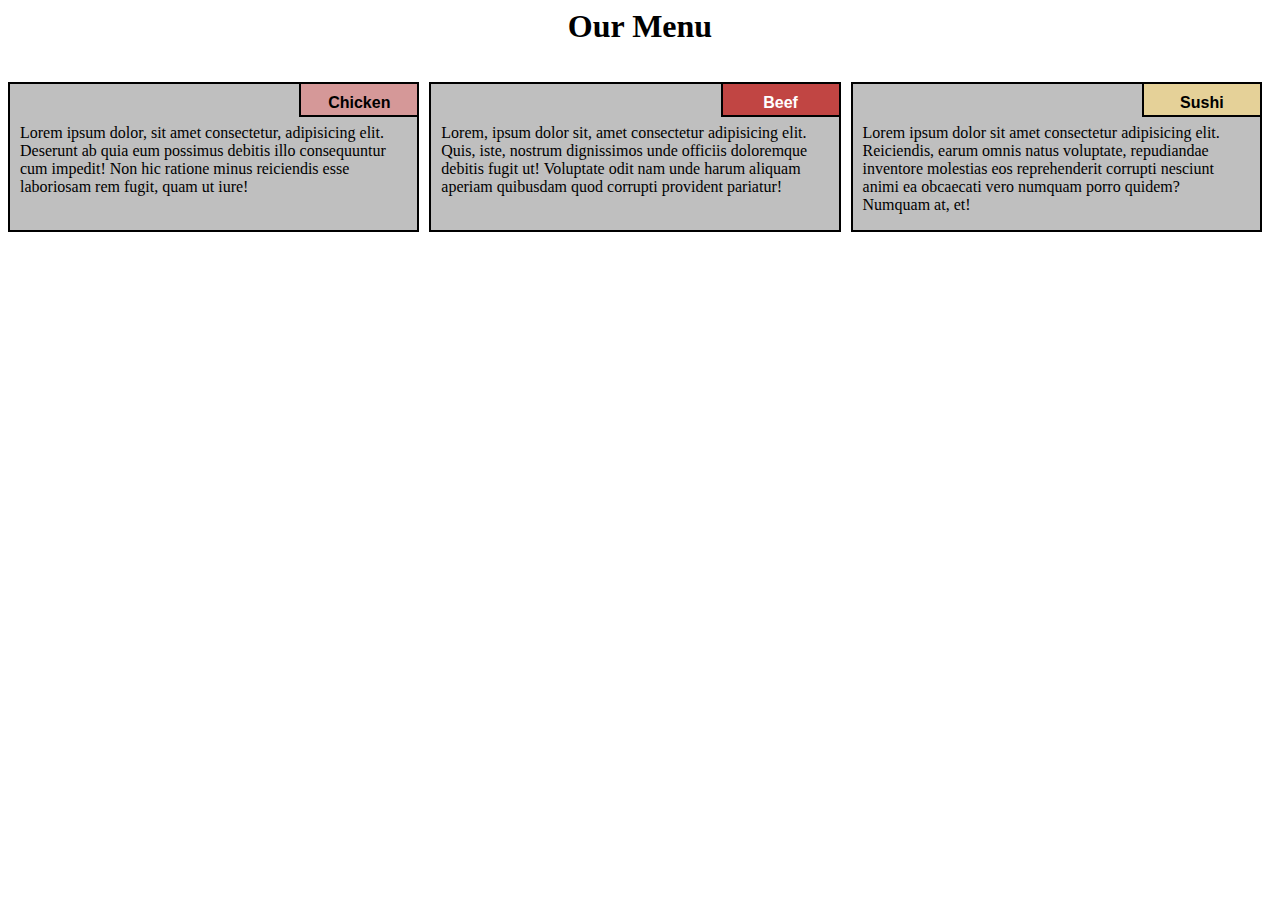
<file: Module 2 solution/index.html>
<html lang="en">
<head>
	<meta charset="UTF-8">
	<meta name="viewport" content="width=device-width, initial-scale=1.0">
	 <link rel="stylesheet" href="css/style.css">
	<title>YAMINI-JAIS Coursera Module 2 Assignment solution</title>
</head>
<body>
			<div class="row">
			<h1>Our Menu</h1>
  		<div class="col-lg-4 col-md-6 col-sm-12" id="container">
    		<p>Lorem ipsum dolor, sit amet consectetur, adipisicing elit. Deserunt ab quia eum possimus debitis illo consequuntur cum impedit! Non hic ratione minus reiciendis esse laboriosam rem fugit, quam ut iure!</p>
  			<p id="p1">Chicken</p>
  		</div>
  		
  		<div class="col-lg-4 col-md-6 col-sm-12" id="container"><p>Lorem, ipsum dolor sit, amet consectetur adipisicing elit. Quis, iste, nostrum dignissimos unde officiis doloremque debitis fugit ut! Voluptate odit nam unde harum aliquam aperiam quibusdam quod corrupti provident pariatur!</p>
  		<p id="p2">Beef</p>
  		</div>
  		
  		<div class="col-lg-4 col-md-12 col-sm-12" id="container"><p>Lorem ipsum dolor sit amet consectetur adipisicing elit. Reiciendis, earum omnis natus voluptate, repudiandae inventore molestias eos reprehenderit corrupti nesciunt animi ea obcaecati vero numquam porro quidem? Numquam at, et!</p>
  		<p  id="p3">Sushi</p>
  		</div>
	</div>	
</body>
</html>
</file>
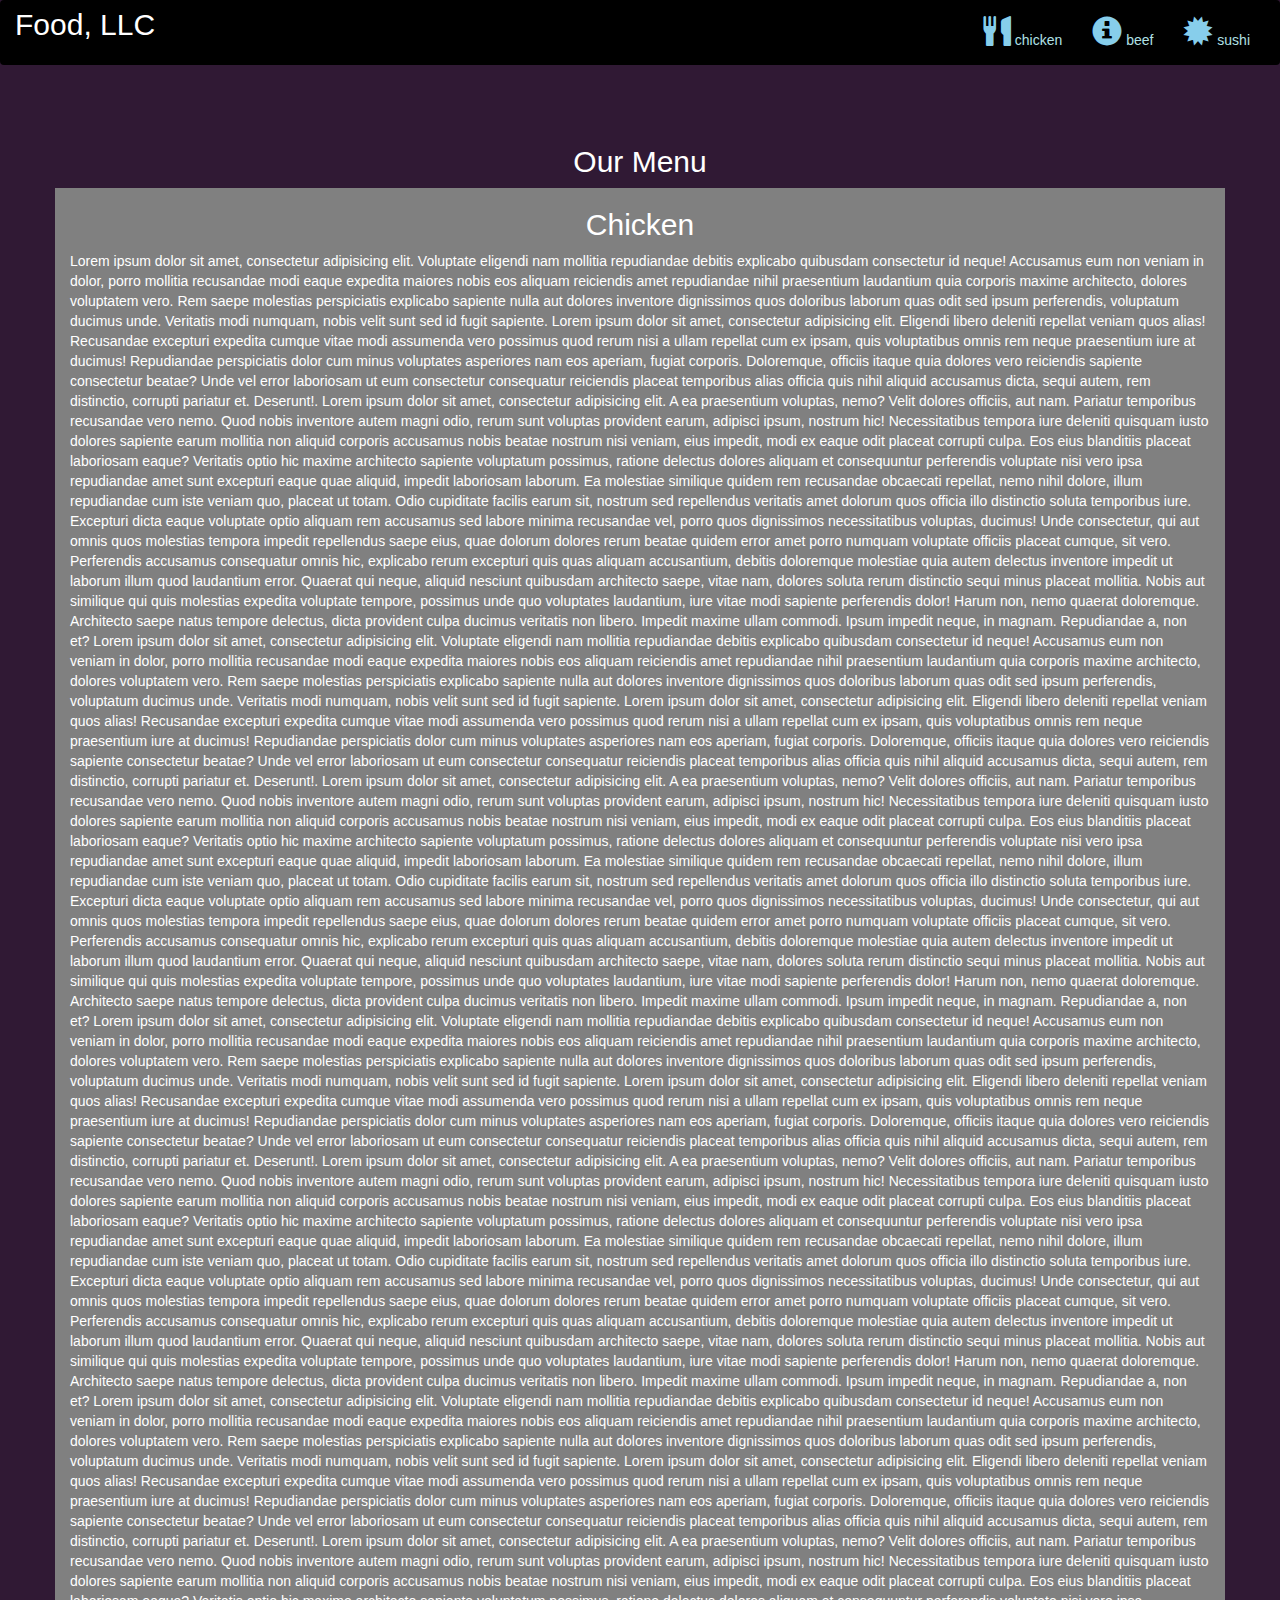
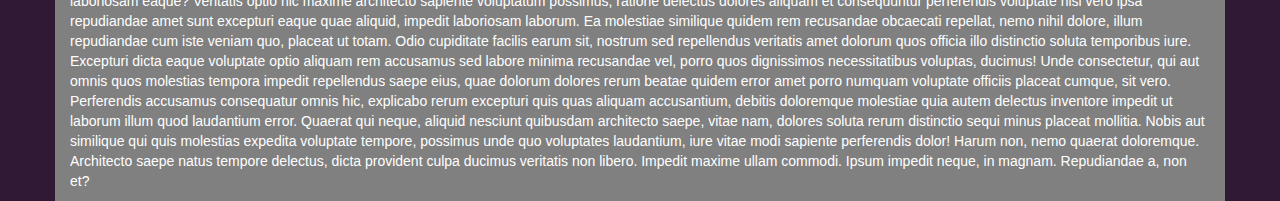
<file: Module 3 solution/index.html>
<!DOCTYPE html>
<html lang="en">
<head>
  <title>Yamini Jais Coursera Module 3 Assignment solution</title>
  <meta charset="utf-8">
  <meta name="viewport" content="width=device-width, initial-scale=1">
  <link rel="stylesheet" href="https://maxcdn.bootstrapcdn.com/bootstrap/3.4.1/css/bootstrap.min.css">
  <link rel="stylesheet" type="text/css" href="style.css">
  <script src="https://ajax.googleapis.com/ajax/libs/jquery/3.5.1/jquery.min.js"></script>
  <script src="https://maxcdn.bootstrapcdn.com/bootstrap/3.4.1/js/bootstrap.min.js"></script>
</head>
<body>
<nav class="navbar navbar-inverse">
  <div class="container-fluid">
    <div class="navbar-header">
      <button type="button" class="navbar-toggle" data-toggle="collapse" data-target="#myNavbar">
        <span class="icon-bar"></span>
        <span class="icon-bar"></span>
        <span class="icon-bar"></span>                        
      </button>
      <a class="navbar-brand" href="#" >Food, LLC</a>
    </div>
    <div class="collapse navbar-collapse" id="myNavbar">
    
      <ul class="nav navbar-nav navbar-right" >
        <li style>
        <a href="#" > 
        <span class="glyphicon glyphicon-cutlery"></span> chicken</a>
        </li>
        <li>
        <a href="#" >
        <span class="glyphicon glyphicon-info-sign"></span> beef</a>
        </li>
        <li>
        <a href="#">
        <span class="glyphicon glyphicon-certificate"></span> sushi</a>
        </li>
      </ul>
    </div>
  </div>
</nav>
<br>
<br>  
<h1><p class="text-center">Our Menu</p></h1>


<div id="main-content" class="container">
  <div id="home-tiles" class="row">
      <div class="col-md-12 col-sm-12 col-xs-12">
            
          <p id="chicken">
          <h2>Chicken</h2>
              Lorem ipsum dolor sit amet, consectetur adipisicing elit. Voluptate eligendi nam mollitia repudiandae debitis explicabo quibusdam consectetur id neque! Accusamus eum non veniam in dolor, porro mollitia recusandae modi eaque expedita maiores nobis eos aliquam reiciendis amet repudiandae nihil praesentium laudantium quia corporis maxime architecto, dolores voluptatem vero. Rem saepe molestias perspiciatis explicabo sapiente nulla aut dolores inventore dignissimos quos doloribus laborum quas odit sed ipsum perferendis, voluptatum ducimus unde. Veritatis modi numquam, nobis velit sunt sed id fugit sapiente. Lorem ipsum dolor sit amet, consectetur adipisicing elit. Eligendi libero deleniti repellat veniam quos alias! Recusandae excepturi expedita cumque vitae modi assumenda vero possimus quod rerum nisi a ullam repellat cum ex ipsam, quis voluptatibus omnis rem neque praesentium iure at ducimus! Repudiandae perspiciatis dolor cum minus voluptates asperiores nam eos aperiam, fugiat corporis. Doloremque, officiis itaque quia dolores vero reiciendis sapiente consectetur beatae? Unde vel error laboriosam ut eum consectetur consequatur reiciendis placeat temporibus alias officia quis nihil aliquid accusamus dicta, sequi autem, rem distinctio, corrupti pariatur et. Deserunt!. Lorem ipsum dolor sit amet, consectetur adipisicing elit. A ea praesentium voluptas, nemo? Velit dolores officiis, aut nam. Pariatur temporibus recusandae vero nemo. Quod nobis inventore autem magni odio, rerum sunt voluptas provident earum, adipisci ipsum, nostrum hic! Necessitatibus tempora iure deleniti quisquam iusto dolores sapiente earum mollitia non aliquid corporis accusamus nobis beatae nostrum nisi veniam, eius impedit, modi ex eaque odit placeat corrupti culpa. Eos eius blanditiis placeat laboriosam eaque? Veritatis optio hic maxime architecto sapiente voluptatum possimus, ratione delectus dolores aliquam et consequuntur perferendis voluptate nisi vero ipsa repudiandae amet sunt excepturi eaque quae aliquid, impedit laboriosam laborum. Ea molestiae similique quidem rem recusandae obcaecati repellat, nemo nihil dolore, illum repudiandae cum iste veniam quo, placeat ut totam. Odio cupiditate facilis earum sit, nostrum sed repellendus veritatis amet dolorum quos officia illo distinctio soluta temporibus iure. Excepturi dicta eaque voluptate optio aliquam rem accusamus sed labore minima recusandae vel, porro quos dignissimos necessitatibus voluptas, ducimus! Unde consectetur, qui aut omnis quos molestias tempora impedit repellendus saepe eius, quae dolorum dolores rerum beatae quidem error amet porro numquam voluptate officiis placeat cumque, sit vero. Perferendis accusamus consequatur omnis hic, explicabo rerum excepturi quis quas aliquam accusantium, debitis doloremque molestiae quia autem delectus inventore impedit ut laborum illum quod laudantium error. Quaerat qui neque, aliquid nesciunt quibusdam architecto saepe, vitae nam, dolores soluta rerum distinctio sequi minus placeat mollitia. Nobis aut similique qui quis molestias expedita voluptate tempore, possimus unde quo voluptates laudantium, iure vitae modi sapiente perferendis dolor! Harum non, nemo quaerat doloremque. Architecto saepe natus tempore delectus, dicta provident culpa ducimus veritatis non libero. Impedit maxime ullam commodi. Ipsum impedit neque, in magnam. Repudiandae a, non et? Lorem ipsum dolor sit amet, consectetur adipisicing elit. Voluptate eligendi nam mollitia repudiandae debitis explicabo quibusdam consectetur id neque! Accusamus eum non veniam in dolor, porro mollitia recusandae modi eaque expedita maiores nobis eos aliquam reiciendis amet repudiandae nihil praesentium laudantium quia corporis maxime architecto, dolores voluptatem vero. Rem saepe molestias perspiciatis explicabo sapiente nulla aut dolores inventore dignissimos quos doloribus laborum quas odit sed ipsum perferendis, voluptatum ducimus unde. Veritatis modi numquam, nobis velit sunt sed id fugit sapiente. Lorem ipsum dolor sit amet, consectetur adipisicing elit. Eligendi libero deleniti repellat veniam quos alias! Recusandae excepturi expedita cumque vitae modi assumenda vero possimus quod rerum nisi a ullam repellat cum ex ipsam, quis voluptatibus omnis rem neque praesentium iure at ducimus! Repudiandae perspiciatis dolor cum minus voluptates asperiores nam eos aperiam, fugiat corporis. Doloremque, officiis itaque quia dolores vero reiciendis sapiente consectetur beatae? Unde vel error laboriosam ut eum consectetur consequatur reiciendis placeat temporibus alias officia quis nihil aliquid accusamus dicta, sequi autem, rem distinctio, corrupti pariatur et. Deserunt!. Lorem ipsum dolor sit amet, consectetur adipisicing elit. A ea praesentium voluptas, nemo? Velit dolores officiis, aut nam. Pariatur temporibus recusandae vero nemo. Quod nobis inventore autem magni odio, rerum sunt voluptas provident earum, adipisci ipsum, nostrum hic! Necessitatibus tempora iure deleniti quisquam iusto dolores sapiente earum mollitia non aliquid corporis accusamus nobis beatae nostrum nisi veniam, eius impedit, modi ex eaque odit placeat corrupti culpa. Eos eius blanditiis placeat laboriosam eaque? Veritatis optio hic maxime architecto sapiente voluptatum possimus, ratione delectus dolores aliquam et consequuntur perferendis voluptate nisi vero ipsa repudiandae amet sunt excepturi eaque quae aliquid, impedit laboriosam laborum. Ea molestiae similique quidem rem recusandae obcaecati repellat, nemo nihil dolore, illum repudiandae cum iste veniam quo, placeat ut totam. Odio cupiditate facilis earum sit, nostrum sed repellendus veritatis amet dolorum quos officia illo distinctio soluta temporibus iure. Excepturi dicta eaque voluptate optio aliquam rem accusamus sed labore minima recusandae vel, porro quos dignissimos necessitatibus voluptas, ducimus! Unde consectetur, qui aut omnis quos molestias tempora impedit repellendus saepe eius, quae dolorum dolores rerum beatae quidem error amet porro numquam voluptate officiis placeat cumque, sit vero. Perferendis accusamus consequatur omnis hic, explicabo rerum excepturi quis quas aliquam accusantium, debitis doloremque molestiae quia autem delectus inventore impedit ut laborum illum quod laudantium error. Quaerat qui neque, aliquid nesciunt quibusdam architecto saepe, vitae nam, dolores soluta rerum distinctio sequi minus placeat mollitia. Nobis aut similique qui quis molestias expedita voluptate tempore, possimus unde quo voluptates laudantium, iure vitae modi sapiente perferendis dolor! Harum non, nemo quaerat doloremque. Architecto saepe natus tempore delectus, dicta provident culpa ducimus veritatis non libero. Impedit maxime ullam commodi. Ipsum impedit neque, in magnam. Repudiandae a, non et? Lorem ipsum dolor sit amet, consectetur adipisicing elit. Voluptate eligendi nam mollitia repudiandae debitis explicabo quibusdam consectetur id neque! Accusamus eum non veniam in dolor, porro mollitia recusandae modi eaque expedita maiores nobis eos aliquam reiciendis amet repudiandae nihil praesentium laudantium quia corporis maxime architecto, dolores voluptatem vero. Rem saepe molestias perspiciatis explicabo sapiente nulla aut dolores inventore dignissimos quos doloribus laborum quas odit sed ipsum perferendis, voluptatum ducimus unde. Veritatis modi numquam, nobis velit sunt sed id fugit sapiente. Lorem ipsum dolor sit amet, consectetur adipisicing elit. Eligendi libero deleniti repellat veniam quos alias! Recusandae excepturi expedita cumque vitae modi assumenda vero possimus quod rerum nisi a ullam repellat cum ex ipsam, quis voluptatibus omnis rem neque praesentium iure at ducimus! Repudiandae perspiciatis dolor cum minus voluptates asperiores nam eos aperiam, fugiat corporis. Doloremque, officiis itaque quia dolores vero reiciendis sapiente consectetur beatae? Unde vel error laboriosam ut eum consectetur consequatur reiciendis placeat temporibus alias officia quis nihil aliquid accusamus dicta, sequi autem, rem distinctio, corrupti pariatur et. Deserunt!. Lorem ipsum dolor sit amet, consectetur adipisicing elit. A ea praesentium voluptas, nemo? Velit dolores officiis, aut nam. Pariatur temporibus recusandae vero nemo. Quod nobis inventore autem magni odio, rerum sunt voluptas provident earum, adipisci ipsum, nostrum hic! Necessitatibus tempora iure deleniti quisquam iusto dolores sapiente earum mollitia non aliquid corporis accusamus nobis beatae nostrum nisi veniam, eius impedit, modi ex eaque odit placeat corrupti culpa. Eos eius blanditiis placeat laboriosam eaque? Veritatis optio hic maxime architecto sapiente voluptatum possimus, ratione delectus dolores aliquam et consequuntur perferendis voluptate nisi vero ipsa repudiandae amet sunt excepturi eaque quae aliquid, impedit laboriosam laborum. Ea molestiae similique quidem rem recusandae obcaecati repellat, nemo nihil dolore, illum repudiandae cum iste veniam quo, placeat ut totam. Odio cupiditate facilis earum sit, nostrum sed repellendus veritatis amet dolorum quos officia illo distinctio soluta temporibus iure. Excepturi dicta eaque voluptate optio aliquam rem accusamus sed labore minima recusandae vel, porro quos dignissimos necessitatibus voluptas, ducimus! Unde consectetur, qui aut omnis quos molestias tempora impedit repellendus saepe eius, quae dolorum dolores rerum beatae quidem error amet porro numquam voluptate officiis placeat cumque, sit vero. Perferendis accusamus consequatur omnis hic, explicabo rerum excepturi quis quas aliquam accusantium, debitis doloremque molestiae quia autem delectus inventore impedit ut laborum illum quod laudantium error. Quaerat qui neque, aliquid nesciunt quibusdam architecto saepe, vitae nam, dolores soluta rerum distinctio sequi minus placeat mollitia. Nobis aut similique qui quis molestias expedita voluptate tempore, possimus unde quo voluptates laudantium, iure vitae modi sapiente perferendis dolor! Harum non, nemo quaerat doloremque. Architecto saepe natus tempore delectus, dicta provident culpa ducimus veritatis non libero. Impedit maxime ullam commodi. Ipsum impedit neque, in magnam. Repudiandae a, non et? Lorem ipsum dolor sit amet, consectetur adipisicing elit. Voluptate eligendi nam mollitia repudiandae debitis explicabo quibusdam consectetur id neque! Accusamus eum non veniam in dolor, porro mollitia recusandae modi eaque expedita maiores nobis eos aliquam reiciendis amet repudiandae nihil praesentium laudantium quia corporis maxime architecto, dolores voluptatem vero. Rem saepe molestias perspiciatis explicabo sapiente nulla aut dolores inventore dignissimos quos doloribus laborum quas odit sed ipsum perferendis, voluptatum ducimus unde. Veritatis modi numquam, nobis velit sunt sed id fugit sapiente. Lorem ipsum dolor sit amet, consectetur adipisicing elit. Eligendi libero deleniti repellat veniam quos alias! Recusandae excepturi expedita cumque vitae modi assumenda vero possimus quod rerum nisi a ullam repellat cum ex ipsam, quis voluptatibus omnis rem neque praesentium iure at ducimus! Repudiandae perspiciatis dolor cum minus voluptates asperiores nam eos aperiam, fugiat corporis. Doloremque, officiis itaque quia dolores vero reiciendis sapiente consectetur beatae? Unde vel error laboriosam ut eum consectetur consequatur reiciendis placeat temporibus alias officia quis nihil aliquid accusamus dicta, sequi autem, rem distinctio, corrupti pariatur et. Deserunt!. Lorem ipsum dolor sit amet, consectetur adipisicing elit. A ea praesentium voluptas, nemo? Velit dolores officiis, aut nam. Pariatur temporibus recusandae vero nemo. Quod nobis inventore autem magni odio, rerum sunt voluptas provident earum, adipisci ipsum, nostrum hic! Necessitatibus tempora iure deleniti quisquam iusto dolores sapiente earum mollitia non aliquid corporis accusamus nobis beatae nostrum nisi veniam, eius impedit, modi ex eaque odit placeat corrupti culpa. Eos eius blanditiis placeat laboriosam eaque? Veritatis optio hic maxime architecto sapiente voluptatum possimus, ratione delectus dolores aliquam et consequuntur perferendis voluptate nisi vero ipsa repudiandae amet sunt excepturi eaque quae aliquid, impedit laboriosam laborum. Ea molestiae similique quidem rem recusandae obcaecati repellat, nemo nihil dolore, illum repudiandae cum iste veniam quo, placeat ut totam. Odio cupiditate facilis earum sit, nostrum sed repellendus veritatis amet dolorum quos officia illo distinctio soluta temporibus iure. Excepturi dicta eaque voluptate optio aliquam rem accusamus sed labore minima recusandae vel, porro quos dignissimos necessitatibus voluptas, ducimus! Unde consectetur, qui aut omnis quos molestias tempora impedit repellendus saepe eius, quae dolorum dolores rerum beatae quidem error amet porro numquam voluptate officiis placeat cumque, sit vero. Perferendis accusamus consequatur omnis hic, explicabo rerum excepturi quis quas aliquam accusantium, debitis doloremque molestiae quia autem delectus inventore impedit ut laborum illum quod laudantium error. Quaerat qui neque, aliquid nesciunt quibusdam architecto saepe, vitae nam, dolores soluta rerum distinctio sequi minus placeat mollitia. Nobis aut similique qui quis molestias expedita voluptate tempore, possimus unde quo voluptates laudantium, iure vitae modi sapiente perferendis dolor! Harum non, nemo quaerat doloremque. Architecto saepe natus tempore delectus, dicta provident culpa ducimus veritatis non libero. Impedit maxime ullam commodi. Ipsum impedit neque, in magnam. Repudiandae a, non et?
          </p>

      </div>
  </div>
</div>

</body>
</html>
</file>
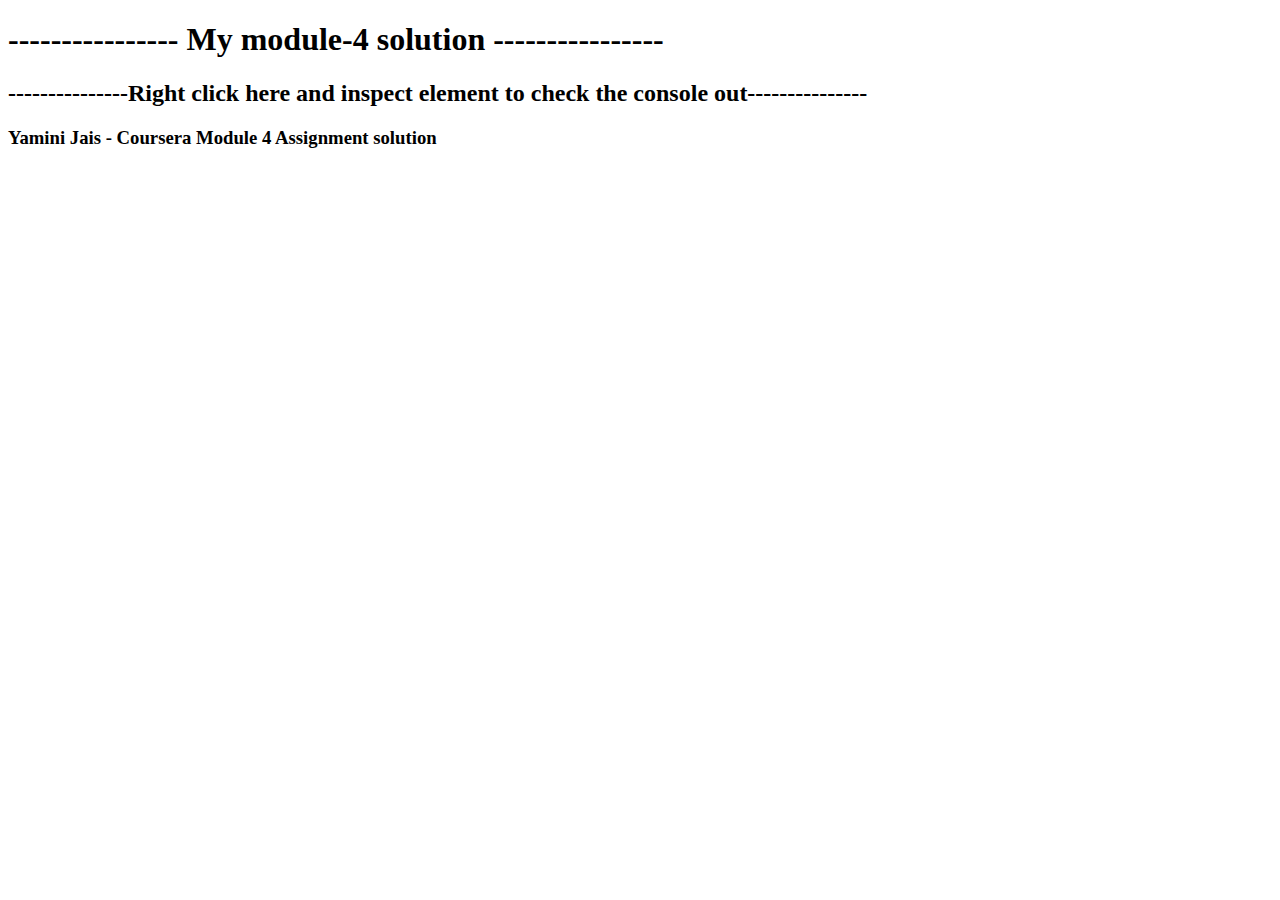
<file: Module 4 solution/index.html>
<!DOCTYPE html>
<html>
<head>
	<title>Yamini Jais Coursera Module 4 Assignment solution</title>
</head>
<body>
	<h1>---------------- My module-4 solution ----------------</h1>
  	<h2>---------------Right click here and inspect element to check the console out---------------</h2>
	<h3>Yamini Jais - Coursera Module 4 Assignment solution</h3>
	<script src="script.js" ="text/javascript"></script>
</body>
</html>
</file>
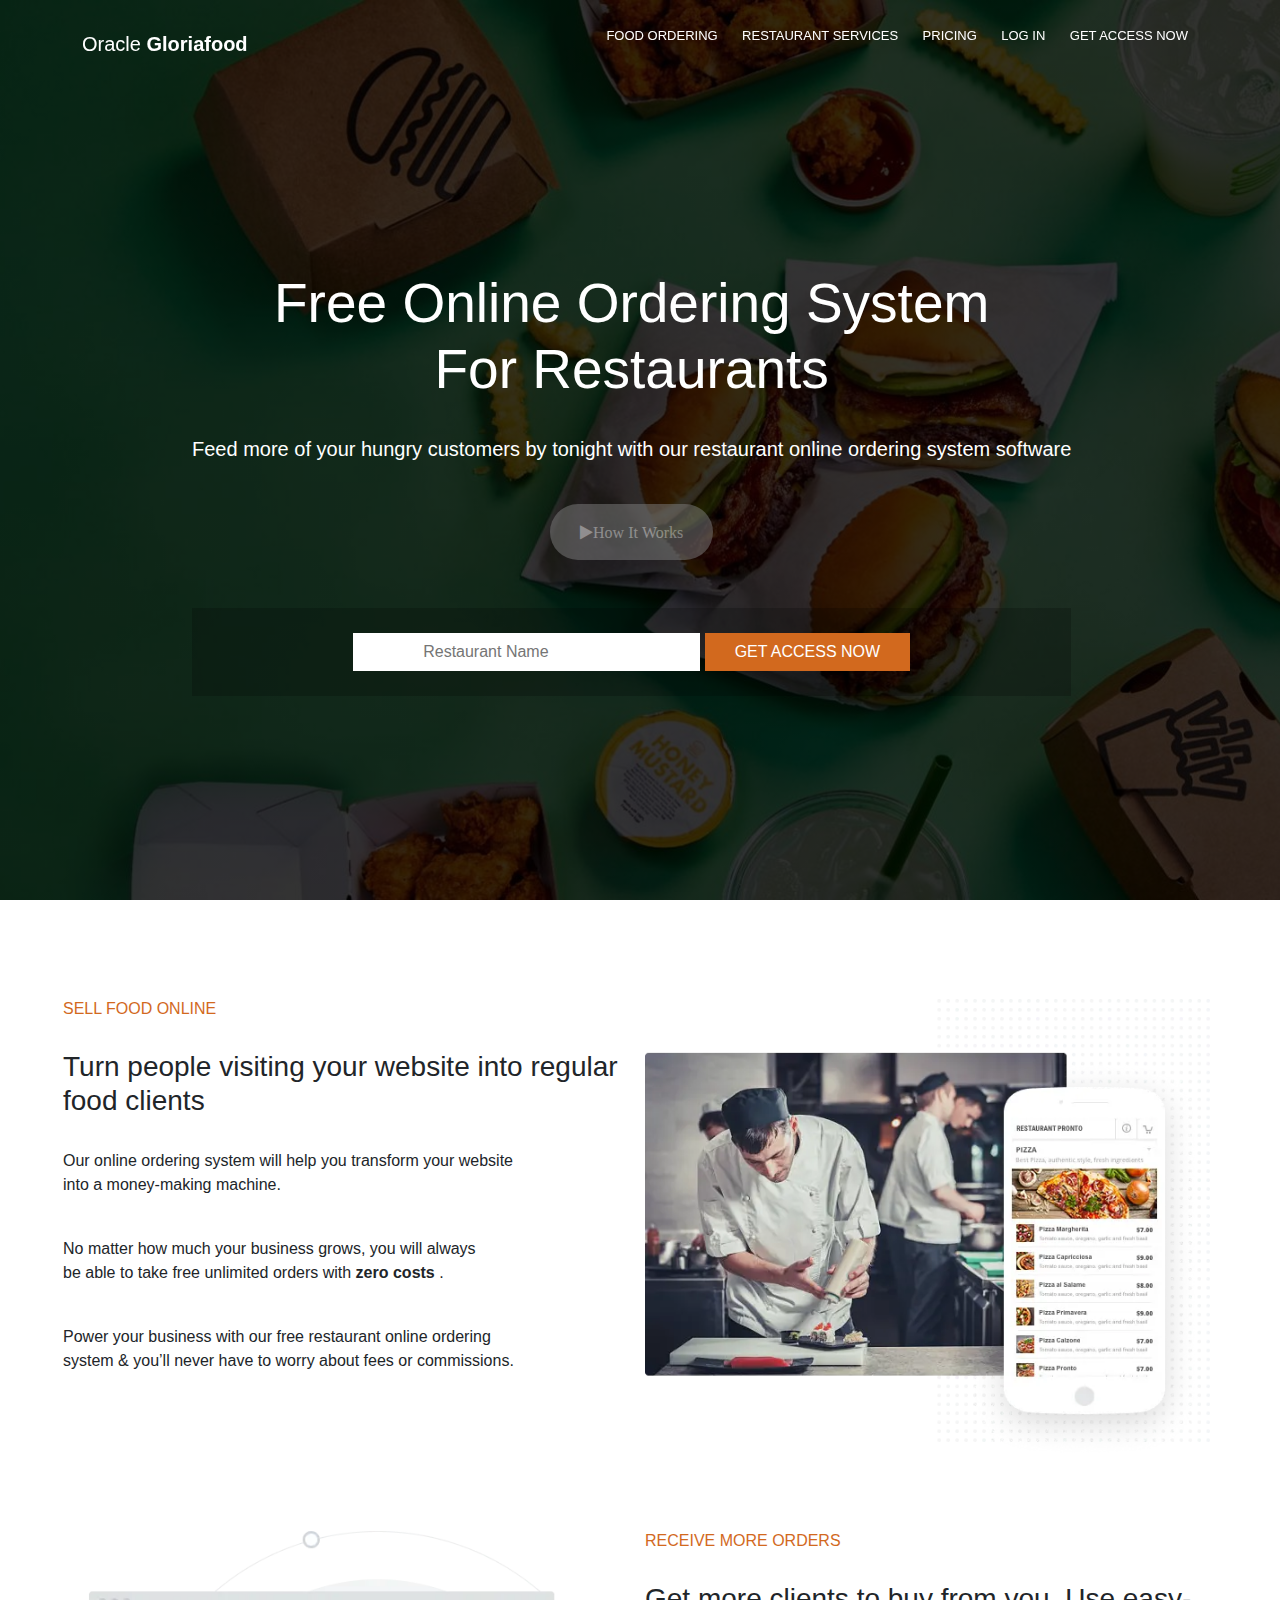
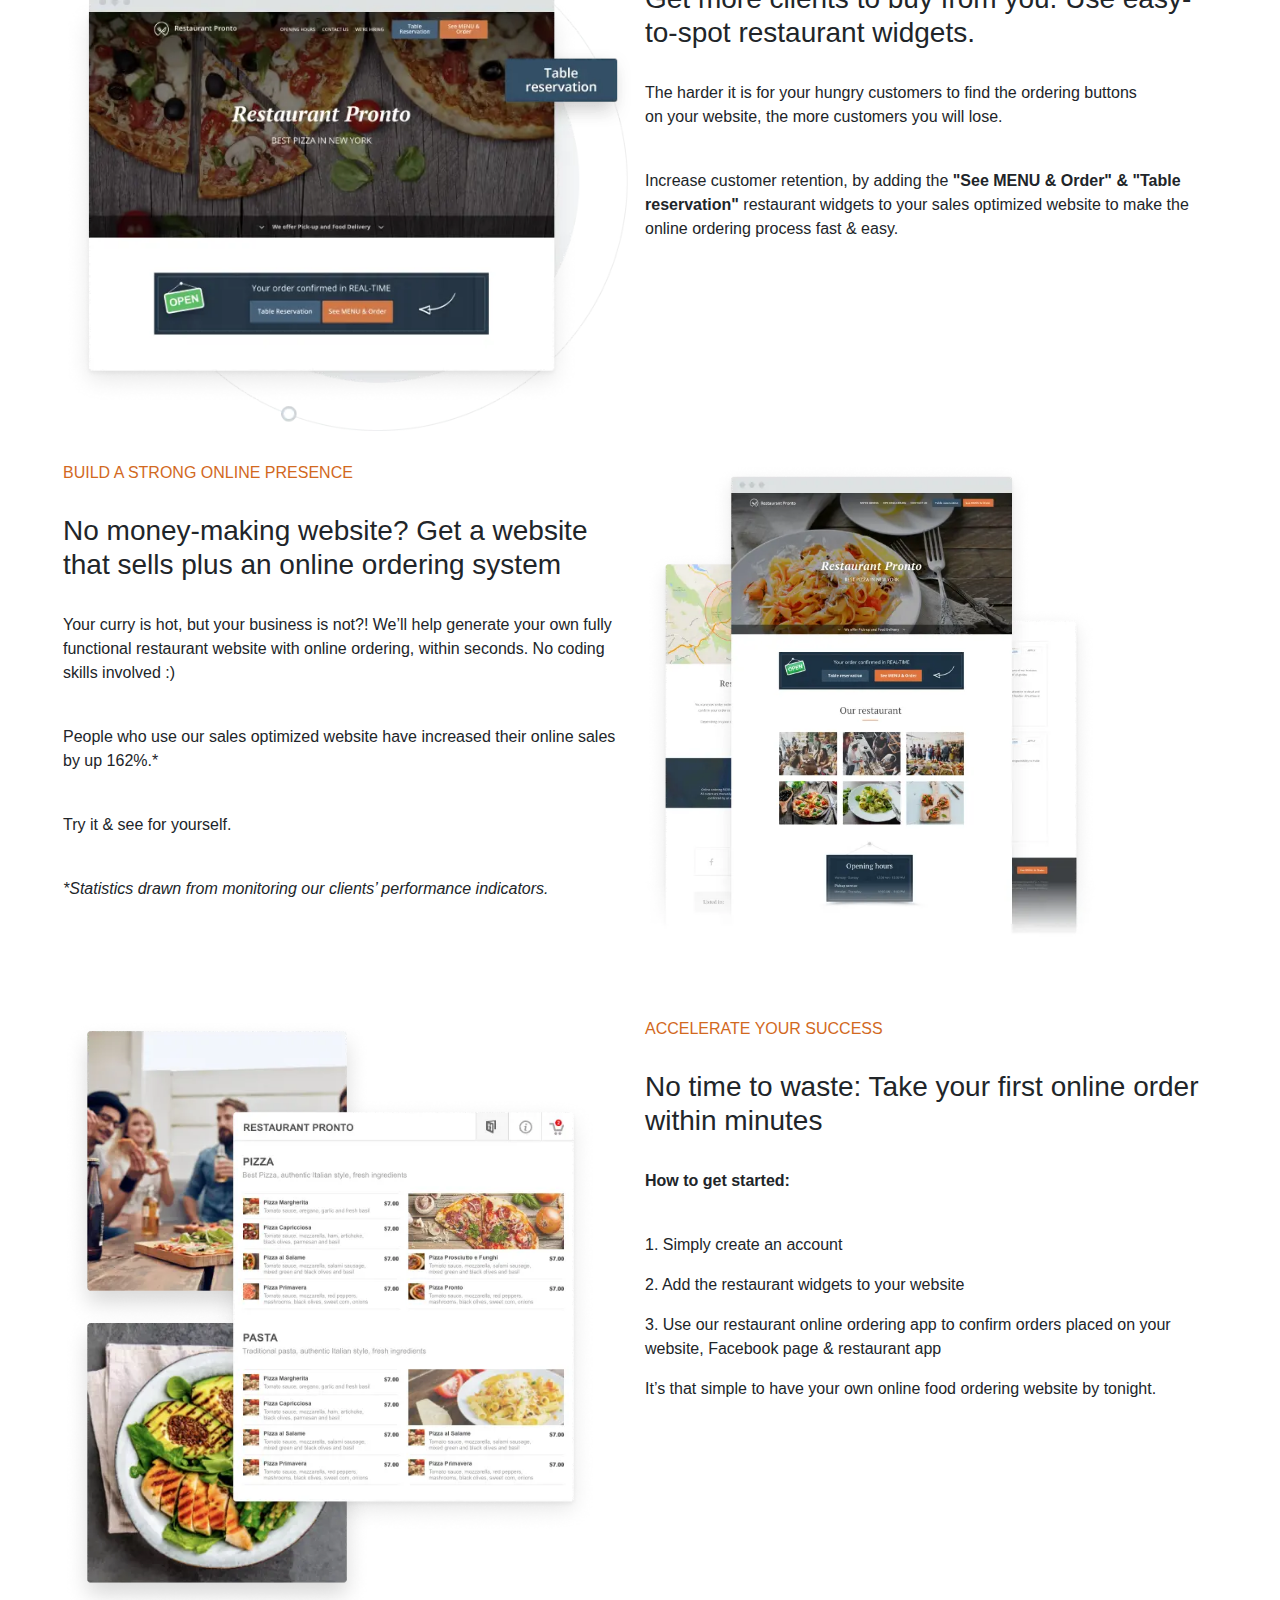
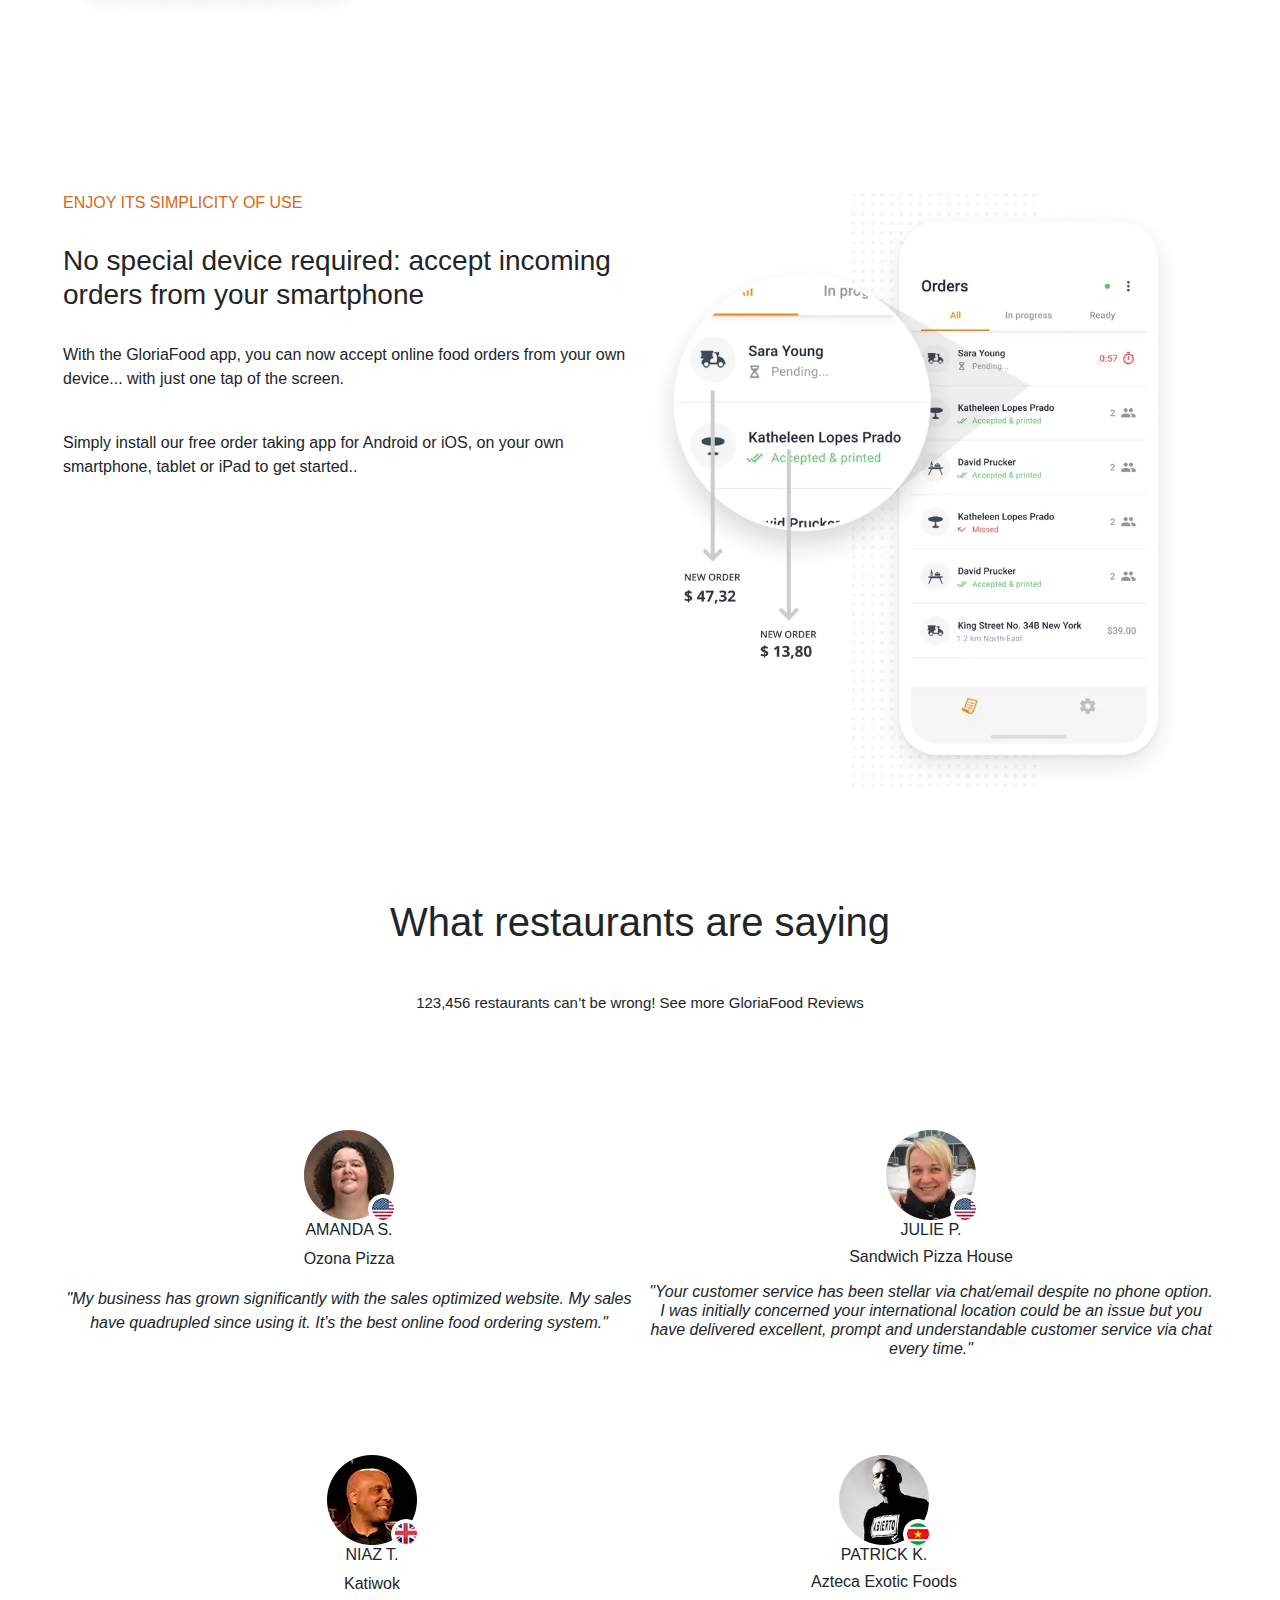
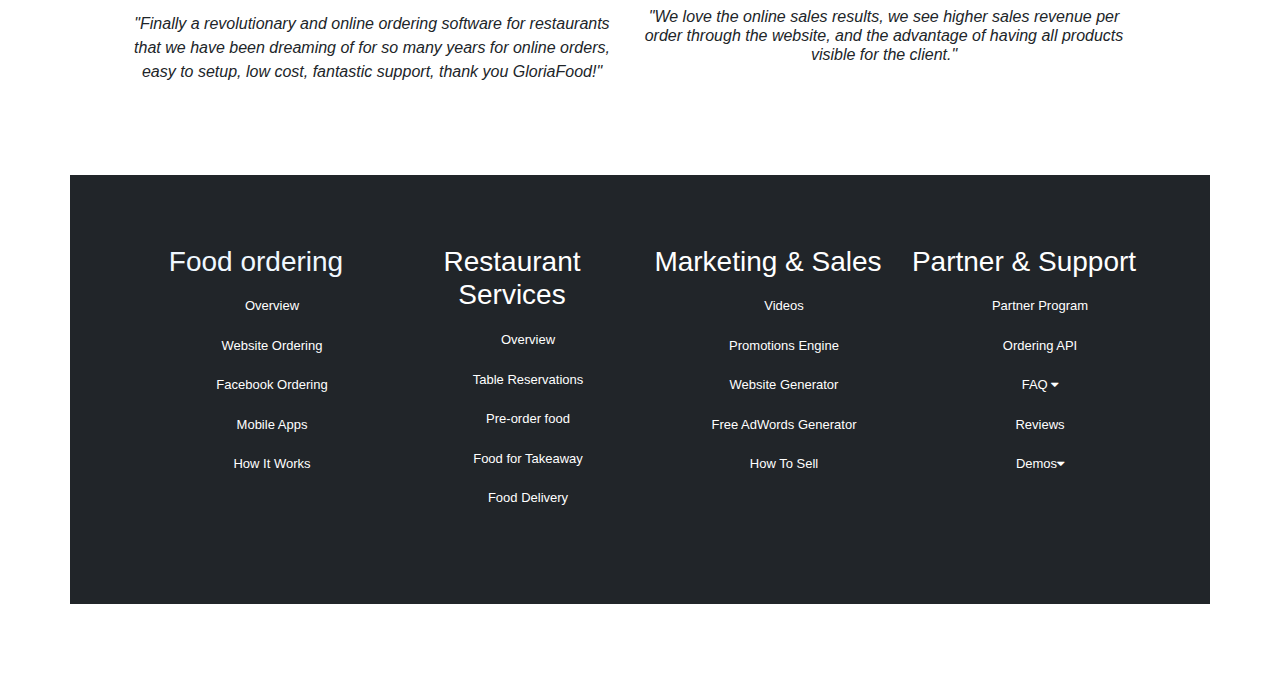
<file: online food order webpage/index.html>
<!DOCTYPE html>
<html>
<head>
	<meta charset="utf-8">
	<meta name="viewport" content="width=device-width, initial-scale=1">
	<title></title>
	<link rel="stylesheet" href="css/bootstrap.css">
	<link rel="stylesheet" href="style.css">

    <link rel="stylesheet" href="https://cdnjs.cloudflare.com/ajax/libs/font-awesome/4.7.0/css/font-awesome.min.css">
</head>
<body>
	<nav class="navbar fixed-top navbar-expand-lg navbar-dark p-md-3" >
		<div class="container">
			<a href="" class="navbar-brand">Oracle <b>Gloriafood</b></a>
			<ul>
				<li><a href="">FOOD ORDERING</a></li>
				<li><a href="">RESTAURANT SERVICES</a></li>
				<li><a href="">PRICING</a></li>
				<li><a href="">LOG IN</a></li>
				<li><a href="">GET ACCESS NOW</a></li>
			</ul>
		</div>
	</nav>
	<div class="hero">
		<div class="text">
			<h1>Free Online Ordering System <br>For Restaurants</h1><br>
			<p>Feed more of your hungry customers by tonight with our restaurant online ordering system software</p><br>
			<button class="fa fa-play button ">How It Works</button><br>
			<br><br>
			<div class="search">
				<input style="padding: 7px 70px; border: none;" type="text" placeholder="Restaurant Name">
				<button style="padding: 7px 30px; border: none; background-color: chocolate; color: white;">GET ACCESS NOW</button>
			</div>
		</div>
	</div>
	<br>
	<div class="row"  style="height: 460px;">
		<div class="column">
				<h6 style="color: chocolate;">SELL FOOD ONLINE</h6><br>
				<h3>Turn people visiting your website into regular food clients</h3><br>
				<p>Our online ordering system will help you transform your website <br> into a money-making machine.</p><br>
				<p>No matter how much your business grows, you will always <br> be able to take free unlimited orders with <strong>zero costs</strong> .</p><br>
				<p>Power your business with our free restaurant online ordering <br> system & you’ll never have to worry about fees or commissions.</p><br>
		</div>
		<div class="column">
			<img src="1.webp" alt="" style="height: 460px;">
		</div>
	</div>
	<br>
	<br>
	<br>
	<div class="row" style="height: 460px;">
		<div class="column">
			<img src="2.webp" alt="" style="height: 500px;">
		</div>
		<div class="column">
				<h6 style="color: chocolate;">RECEIVE MORE ORDERS</h6><br>
				<h3>Get more clients to buy from you. Use easy-to-spot restaurant widgets.</h3><br>
				<p>The harder it is for your hungry customers to find the ordering buttons <br> on your website, the more customers you will lose.</p><br>
				<p>Increase customer retention, by adding the <strong> "See MENU & Order" & "Table reservation"</strong> restaurant widgets to your sales optimized website to make the online ordering process fast & easy.</p><br>
			
		</div>
	</div>
	<br>
	<br>
	<br>
	<div class="row"  style="height: 460px;">
		<div class="column">
				<h6 style="color: chocolate;">BUILD A STRONG ONLINE PRESENCE</h6><br>
				<h3>No money-making website? Get a website that sells plus an online ordering system</h3><br>
				<p>Your curry is hot, but your business is not?! We’ll help generate your own fully functional restaurant website with online ordering, within seconds. No coding skills involved :)</p><br>
				<p>People who use our sales optimized website have increased their online sales by up 162%.*</p><br>
				<p>Try it & see for yourself.</p><br>
				<p><i>*Statistics drawn from monitoring our clients’ performance indicators.</i></p><br>
		</div>
		<div class="column">
			<img src="3.webp" alt="" style="height: 500px;">
		</div>
	</div>
	<br>
	<br>
	<br>
	<br>
	<div class="row">
		<div class="column">
			<img src="4.webp" alt="" style="height: 600px;">
		</div>
		<div class="column">
				<h6 style="color: chocolate;">ACCELERATE YOUR SUCCESS</h6><br>
				<h3>No time to waste: Take your first online order within minutes</h3><br>
				<p><b>How to get started:</b></p><br>
				<p>1. Simply create an account</p>
				<p>2. Add the restaurant widgets to your website</p>
				<p>3. Use our restaurant online ordering app to confirm orders placed on your website, Facebook page & restaurant app</p>
				<p>It’s that simple to have your own online food ordering website by tonight.</p><br>
				
		</div>
	</div><br>

	<div class="row">
		<div class="column">
				<h6 style="color: chocolate;">ENJOY ITS SIMPLICITY OF USE</h6><br>
				<h3>No special device required: accept incoming orders from your smartphone</h3><br>
				<p>With the GloriaFood app, you can now accept online food orders from your own device... with just one tap of the screen.</p><br>
				<p>Simply install our free order taking app for Android or iOS, on your own smartphone, tablet or iPad to get started..</p><br>
		</div>
		<div class="column">
			<img src="5.webp" alt="" style="height: 600px;">
		</div>
	</div><br>
	<div style="text-align:center;">
		<p style="font-size:40px ;">What restaurants are saying</p><br>
		<p style="font-size:15px ;">123,456 restaurants can’t be wrong! See more GloriaFood Reviews</p><br>
		<div class="row">
			<div class="column">
				<img src="6.webp" alt=""><br>
				<h6>AMANDA S.</h6>
				<p>Ozona Pizza </p>
				<p><i>"My business has grown significantly with the sales optimized website. My sales have quadrupled since using it. It’s the best online food ordering system."</i></p>
			</div>
			<div class="column">
				<img src="7.webp" alt=""><br>
				<h6>JULIE P.<h6>
					<p>Sandwich Pizza House</p>
					<p><i>"Your customer service has been stellar via chat/email despite no phone option. I was initially concerned your international location could be an issue but you have delivered excellent, prompt and understandable customer service via chat every time."</i></p>	
			</div>
			<div class="row">
				<div class="column">
					<img src="8.webp" alt=""><br>
					<h6>NIAZ T.</h6>
					<p>Katiwok</p>
				<p><i>"Finally a revolutionary and online ordering software for restaurants that we have been dreaming of for so many years for online orders, easy to setup, low cost, fantastic support, thank you GloriaFood!"</i></p>
				</div>
				<div class="column">
					<img src="9.webp" alt=""><br>
					<h6>PATRICK K.<h6>
						<p>Azteca Exotic Foods</p>
						<p><i>"We love the online sales results, we see higher sales revenue per order through the website, and the advantage of having all products visible for the client."</i></p>
				</div>
		</div>
<footer class="footer">
	<div class="footer bg-dark">
		<div class="row"> 
			<div class="col-xs-6 col-lg-3"> 
				<div class="footer-column"> 
					<h3 style="color:aliceblue;">Food ordering</h3> 
					<ul> 
						<li><a href="">Overview</a></li> <br>
						<li><a href="">Website Ordering</a></li> <br>
						<li><a href="">Facebook Ordering</a></li> <br>
						<li><a href="">Mobile Apps</a></li> <br>
						<li><a href="">How It Works</a></li> <br>
					</ul> 
				</div> 
			</div> 
			<div class="col-xs-6 col-lg-3"> 
				<div class="footer-column"> 
					<h3 style="color:white;">Restaurant Services</h3>
					<ul> 
					<li><a href="">Overview</a></li><br>
						<li><a href="">Table Reservations</a></li><br>
						<li><a href="">Pre-order food</a></li> <br>
						<li><a href="">Food for Takeaway</a></li> <br>
						<li><a href="">Food Delivery</a></li> <br>
					</ul> 
				</div> 
			</div> 
			<div class="col-xs-6 col-lg-3"> 
				<div class="footer-column"> 
					<h3 style="color:white;">Marketing &amp; Sales</h3> 
					<ul>
						<li><a href="">Videos</a></li> <br>
						<li><a href="">Promotions Engine</a></li> <br>
						<li><a href="">Website Generator</a></li> <br>
						<li><a href="">Free AdWords Generator</a></li> <br>
						<li><a href="">How To Sell</a></li><br>
					</ul> 
				</div> 
			</div> 
			<div class="col-xs-6 col-lg-3"> 
				<div class="footer-column">
					<h3 style="color:white;">Partner &amp; Support</h3> 
					<ul> 
					<li><a href="">Partner Program</a></li> <br>
					<li><a href="">Ordering API</a></li> <br>
					<li> <a href="">FAQ <i class="fa fa-caret-down"></i></a></li> <br>
					<li><a href="">Reviews</a></li> <br>
					<li> <a href="">Demos<i class="fa fa-caret-down"></i></a></li> <br>
					</ul> 
				</div> 
			</div> 
		</div> 
	</div>
</footer>
</body>
</html>
</file>
<file: Module 2 solution/css/style.css>
*{
  box-sizing: border-box;
}

h1{
  text-align: center;
}

p {
  background-color: #bfbfbf;
  border: 2px solid black;
  height: 150px;
  margin-right: 10px;
  padding: 40px 10px 5px 10px;
  overflow: hidden;
}

#container {
  position: relative;
  
}

#p1 {
  background-color: #D59898;
  position: absolute;
  top: 0;
  right: 0;
  font-weight: bold;
  height: 35px;
  width: 120px;
  padding: 10px;
  text-align: center;
  font-family: Arial, Helvetica, sans-serif;
}

#p2 {
  background-color:#C14543 ;
  color: white;
  position: absolute;
  top: 0;
  right: 0;
  font-weight: bold;
  height: 35px;
  width: 120px;
  padding: 10px;
  text-align: center;
  font-family: Arial, Helvetica, sans-serif;
}

#p3 {
 background-color: #E5D198;
  position: absolute;
  top: 0;
  right: 0;
  font-weight: bold;
  height: 35px;
  width: 120px;
  padding: 10px;
  text-align: center;
  font-family: Arial, Helvetica, sans-serif;
}

.row {
  width: 100%;
}

/*Large devices only*/
@media (min-width: 992px) {
  .col-lg-1, .col-lg-2, .col-lg-3, .col-lg-4, .col-lg-5, .col-lg-6, .col-lg-7, .col-lg-8, .col-lg-9, .col-lg-10, .col-lg-11, .col-lg-12 {
    float: left;
  }
  .col-lg-1 {
    width: 8.33%;
  }
  .col-lg-2 {
    width: 16.66%;
  }
  .col-lg-3 {
    width: 25%;
  }
  .col-lg-4 {
    width: 33.33%;
  
  }
  .col-lg-5 {
    width: 41.66%;
  }
  .col-lg-6 {
    width: 50%;
  }
  .col-lg-7 {
    width: 58.33%;
  }
  .col-lg-8 {
    width: 66.66%;
  }
  .col-lg-9 {
    width: 74.99%;
  }
  .col-lg-10 {
    width: 83.33%;
  }
  .col-lg-11 {
    width: 91.66%;
  }
  .col-lg-12 {
    width: 100%;
  }
}

/* Medium devices only */
@media (min-width: 768px) and (max-width: 991px) {
  .col-md-1, .col-md-2, .col-md-3, .col-md-4, .col-md-5, .col-md-6, .col-md-7, .col-md-8, .col-md-9, .col-md-10, .col-md-11, .col-md-12 {
    float: left;
   
  }
  .col-md-1 {
    width: 8.33%;
  }
  .col-md-2 {
    width: 16.66%;
  }
  .col-md-3 {
    width: 25%;
  }
  .col-md-4 {
    width: 33.33%;
  }
  .col-md-5 {
    width: 41.66%;
  }
  .col-md-6 {
    width: 50%;
  }
  .col-md-7 {
    width: 58.33%;
  }
  .col-md-8 {
    width: 66.66%;
  }
  .col-md-9 {
    width: 74.99%;
  }
  .col-md-10 {
    width: 83.33%;
  }
  .col-md-11 {
    width: 91.66%;
  }
  .col-md-12 {
    width: 100%;
  }
}

/* Mobile only */
@media (max-width: 767px) {
  .col-sm-1, .col-sm-2, .col-sm-3, .col-sm-4, .col-sm-5, .col-sm-6, .col-sm-7, .col-sm-8, .col-sm-9, .col-sm-10, .col-sm-11, .col-sm-12 {
    float: left;
  }
  .col-sm-1 {
    width: 8.33%;
  }
  .col-sm-2 {
    width: 16.66%;
  }
  .col-sm-3 {
    width: 25%;
  }
  .col-sm-4 {
    width: 33.33%;
  
  }
  .col-sm-5 {
    width: 41.66%;
  }
  .col-sm-6 {
    width: 50%;
  }
  .col-sm-7 {
    width: 58.33%;
  }
  .col-sm-8 {
    width: 66.66%;
  }
  .col-sm-9 {
    width: 74.99%;
  }
  .col-sm-10 {
    width: 83.33%;
  }
  .col-sm-11 {
    width: 91.66%;
  }
  .col-sm-12 {
    width: 100%;
  }
}
</file>
<file: Module 3 solution/style.css>
*{
	margin: 0;
	padding: 0;
	
}

.navbar{
border: none;
background-color: black;
color: yellow;
}

body{
	background-color:#301934;
	color: white;
}
.glyphicon{
	font-size: 30px;
	color:skyblue;
	align-content: center;
}

.center{
	width: 90%;
	background-color: darkgray;

}
.container
{
	background-color: grey;
}
.text-center{
	font-size: 30px;
}

h2{
	text-align: center;
}
#myNavbar ul li a {
	color: powderblue;
	text-align: center;
}

.navbar-brand{
font-size: 30px;	
}
</file>
<file: online food order webpage/style.css>
*{
	margin: 0;
	padding: 0;
	font-family: Arial, Helvetica, sans-serif;
	box-sizing: border-box;
}
.header{
	display: flex;
	text-decoration: none;
	justify-content: space-between;
	background-color:rgba(0, 0, 0, 0.2);
	padding: 15px;
	

}
li{
	list-style: none;
	display: inline-block;
	
}
nav li a{
	display: inline-block;
	color: white;
	text-decoration: none;	
	font-size: small;
	text-align: right;
	padding: 10px;
}
li a:hover{
	color: chocolate;
}

.hero{
	background-image:linear-gradient(rgba(0, 0, 0,0.8),rgba(0, 0, 0, 0.8)),url(top_background.jpg);
	height: 100vh;
	background-position: center;
	background-size: cover;
	position: relative;
	
}
.text{
	position: absolute;
	text-align: center;
	top: 30%;
	left: 15%;
	color: white;
}
.text h1{
	font-size: 55px;
}
.text p{
	font-size: 20px;
}
.button{
	background-color:gray;
	border: none;
	padding: 20px 30px;
	color: white;
	font-size: large;
	border-radius: 30px;
	opacity: 50%;
}
.search{
	padding: 25px;
	background-color:rgba(0, 0, 0, 0.2);
}
.column {
	float: left;
	width: 50%;
	padding: 5px;
	
}
.row{
	padding: 70px;
}
div li a{
	display: inline-block;
	color: white;
	text-decoration: none;	
	font-size: small;
	text-align: right;
	padding: 10px;
}
footer li a:hover{
	color: gray;
}
</file>
